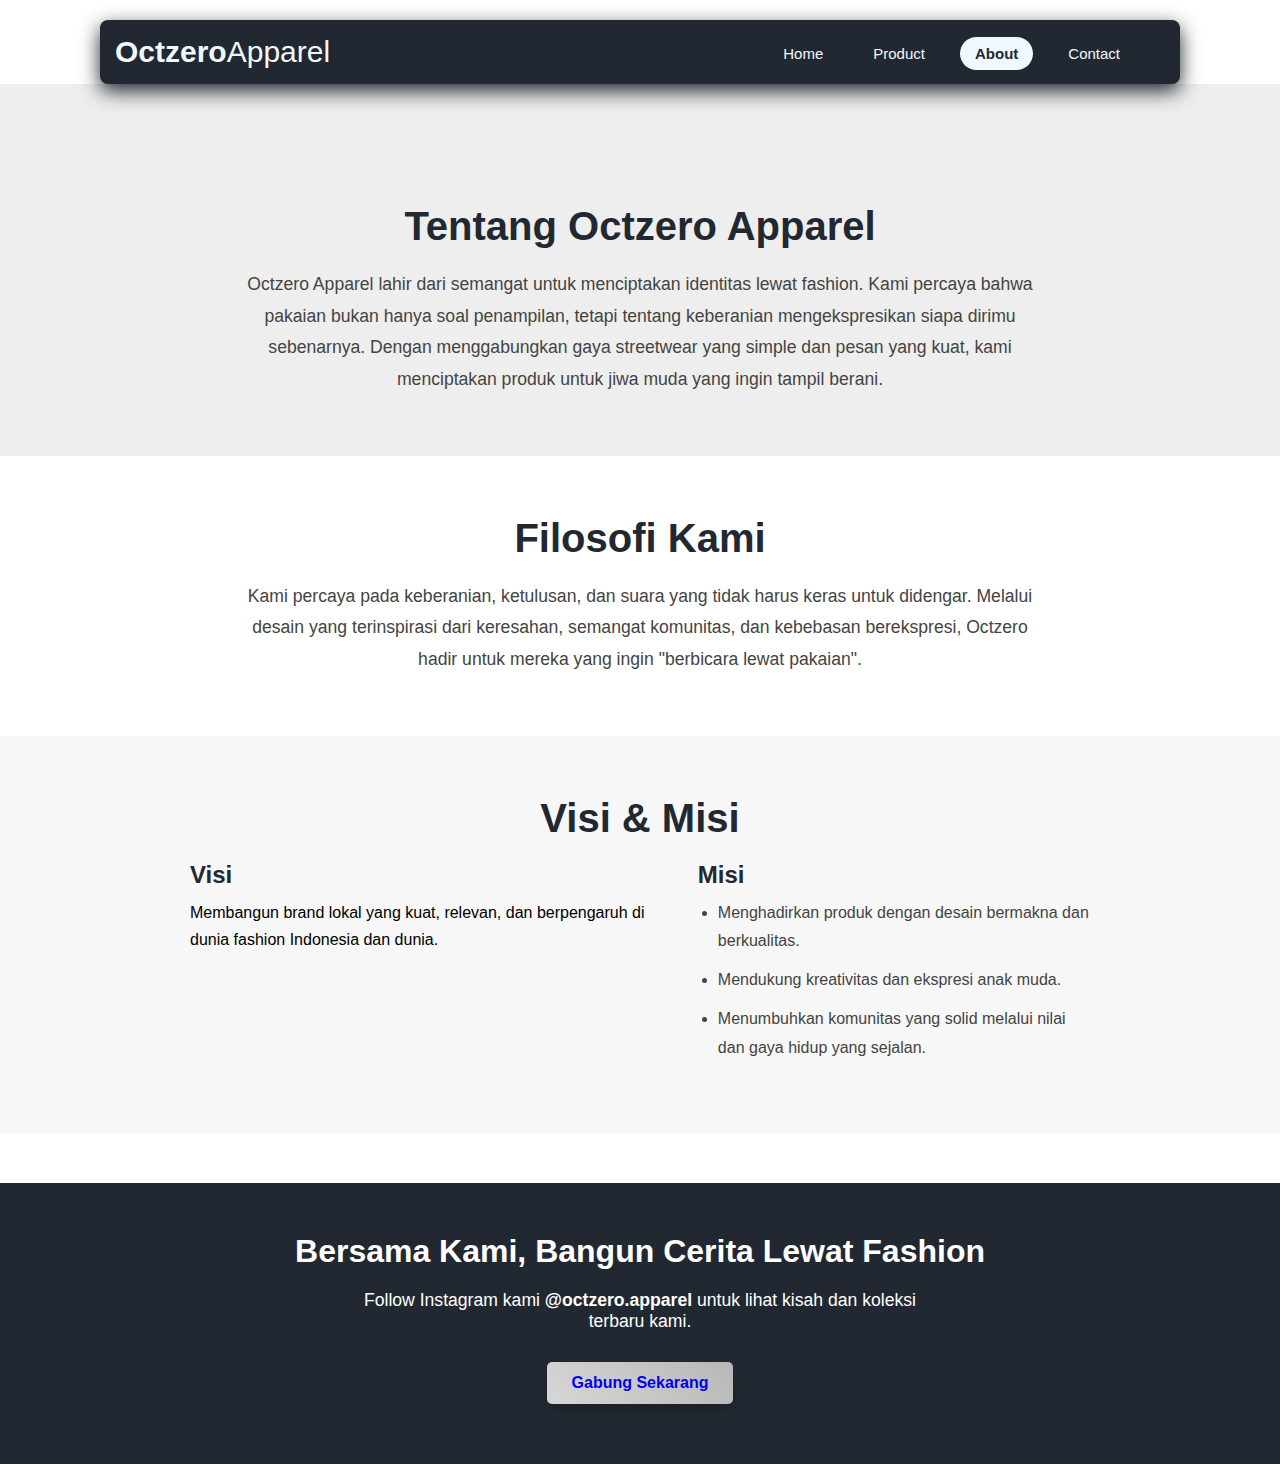
<file: About.html>
<!DOCTYPE html>
<html lang="en">
<head>
  <meta charset="UTF-8" />
  <meta name="viewport" content="width=device-width, initial-scale=1.0" />
  <title>OctZero.Apparel - About</title>

  <!-- CSS -->
  <link rel="stylesheet" href="style.css" />
  <script src="script.js" defer></script>
</head>
<body>
  <!-- HEADER -->
  <div class="fContainer">
    <nav class="wrapper">
      <div class="Brand">
        <div class="FirstName">Octzero</div>
        <div class="LastName">Apparel</div>
      </div>
      <ul class="Navigation">
        <li><a href="index.html" class="hover">Home</a></li>
        <li><a href="Product.html" class="hover">Product</a></li>
        <li><a href="About.html" class="active">About</a></li>
        <li><a href="Contact.html" class="hover">Contact</a></li>
        <li><img src="logo.jpeg" alt="Logo"></li>
      </ul>
    </nav>
  </div>

  <!-- SECTION: Tentang Brand -->
  <section class="section-grey center">
    <h1 class="section-title">Tentang Octzero Apparel</h1>
    <p class="section-paragraph">
      Octzero Apparel lahir dari semangat untuk menciptakan identitas lewat fashion. Kami percaya bahwa pakaian bukan hanya soal penampilan, tetapi tentang keberanian mengekspresikan siapa dirimu sebenarnya. Dengan menggabungkan gaya streetwear yang simple dan pesan yang kuat, kami menciptakan produk untuk jiwa muda yang ingin tampil berani.
    </p>
  </section>

  <!-- SECTION: Filosofi -->
  <section class="section-white center">
    <h2 class="section-title">Filosofi Kami</h2>
    <p class="section-paragraph">
      Kami percaya pada keberanian, ketulusan, dan suara yang tidak harus keras untuk didengar. Melalui desain yang terinspirasi dari keresahan, semangat komunitas, dan kebebasan berekspresi, Octzero hadir untuk mereka yang ingin "berbicara lewat pakaian".
    </p>
  </section>

  <!-- SECTION: Visi Misi -->
  <section class="section-light">
    <div class="content-box">
      <h2 class="section-title center">Visi & Misi</h2>
      <div class="visimisi-list">
        <div>
          <h3 class="section-subtitle">Visi</h3>
          <p>Membangun brand lokal yang kuat, relevan, dan berpengaruh di dunia fashion Indonesia dan dunia.</p>
        </div>
        <div>
          <h3 class="section-subtitle">Misi</h3>
          <ul class="styled-list">
            <li>Menghadirkan produk dengan desain bermakna dan berkualitas.</li>
            <li>Mendukung kreativitas dan ekspresi anak muda.</li>
            <li>Menumbuhkan komunitas yang solid melalui nilai dan gaya hidup yang sejalan.</li>
          </ul>
        </div>
      </div>
    </div>
  </section>

  <!-- FOOTER CTA -->
  <footer class="footer-cta">
    <h2>Bersama Kami, Bangun Cerita Lewat Fashion</h2>
    <p>Follow Instagram kami <strong>@octzero.apparel</strong> untuk lihat kisah dan koleksi terbaru kami.</p>
    <button class="btn2" style="padding: 12px 25px; font-size: 1rem; background-color: white; color: #222831; border: none; border-radius: 5px; cursor: pointer;"><a href="https://www.instagram.com/__08yzz/">Gabung Sekarang</a></button>
  </footer>
</body>
</html>
</file>
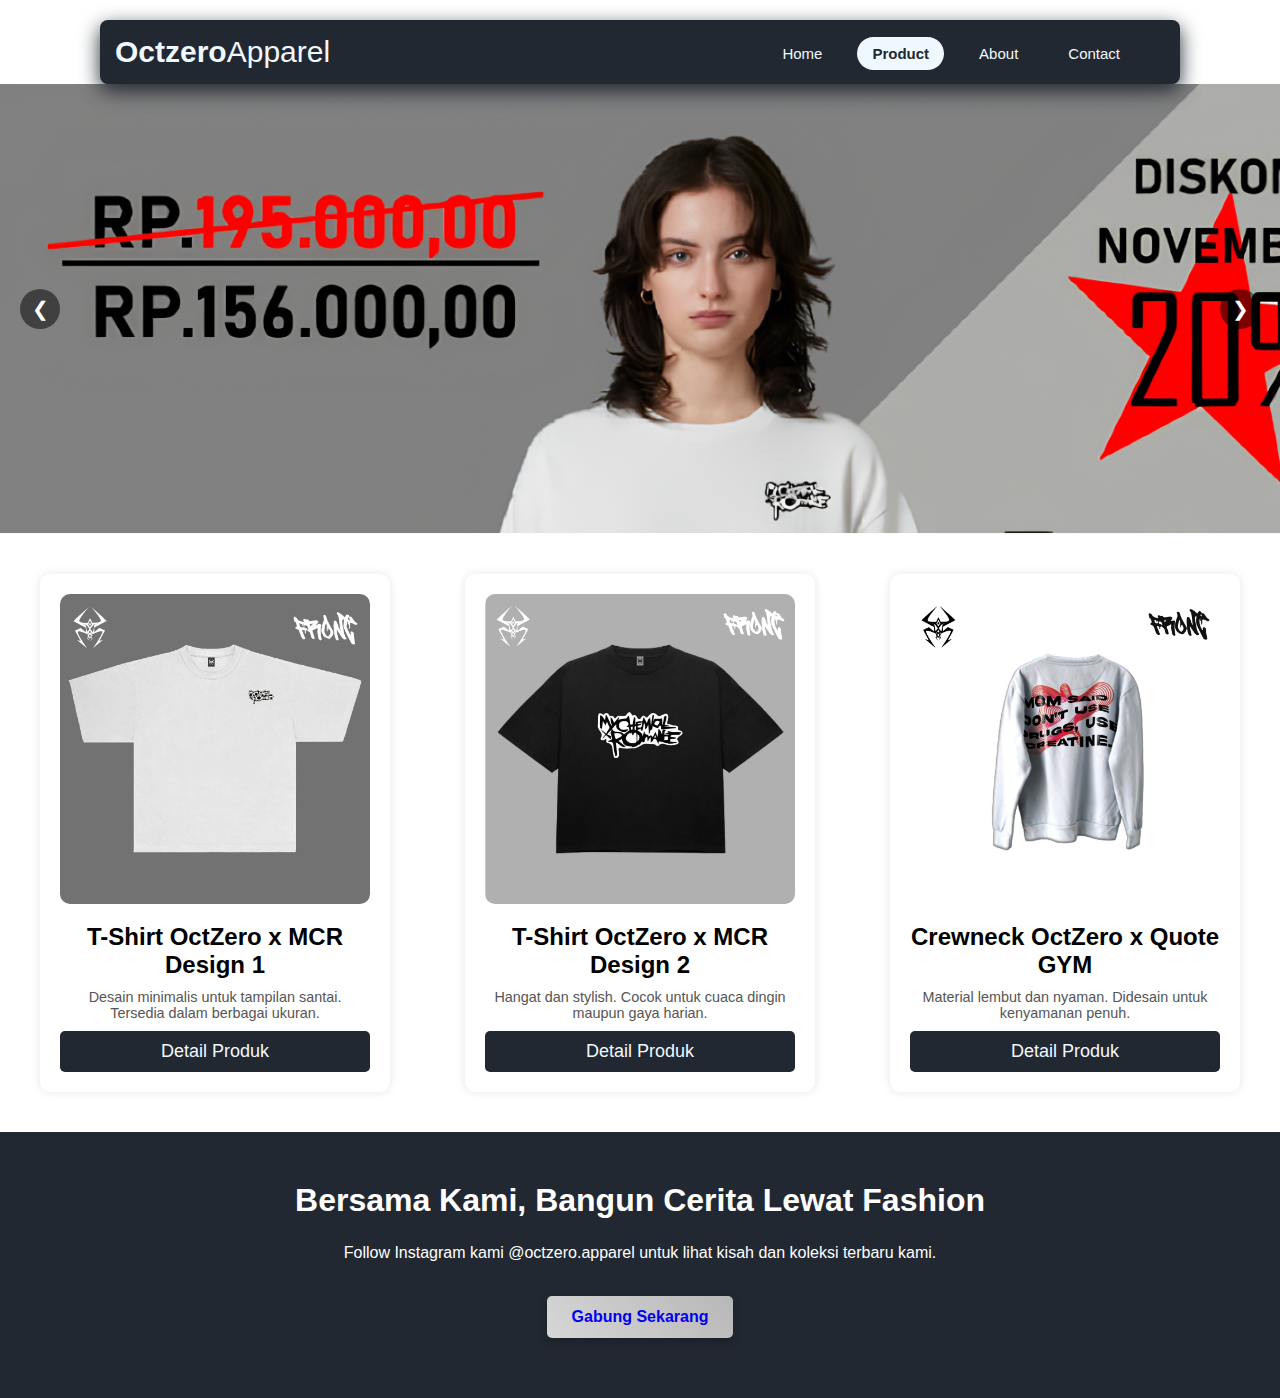
<file: Product.html>
<!DOCTYPE html>
<html lang="en">
<head>
  <meta charset="UTF-8" />
  <meta name="viewport" content="width=device-width, initial-scale=1.0" />
  
  <!-- CSS -->
  <link rel="stylesheet" href="style.css">
  <script src="script.js" defer></script>

  <title>OctZero.Apparel</title>

</head>

<body>
  <!-- HEADER -->
  <div class="fContainer">
    <nav class="wrapper"> 
      <div class="Brand">
        <div class="FirstName">Octzero</div>
        <div class="LastName">Apparel</div>
      </div>
      <ul class="Navigation">
        <li><a href="index.html" class="hover">Home</a></li>
        
        <li class="dropdown">
         <a href="Product.html" class="active">Product</a>
         <ul class="dropdown-menu">
            <li><a href="T-Shirt.html">T-Shirt</a></li>
            <li><a href="Crewneck.html">Crewneck</a></li>
            <li><a href="#">Hoodie</a></li>
         </ul>
        </li>

        <li><a href="About.html" class="hover">About</a></li>
        <li><a href="Contact.html" class="hover">Contact</a></li>
        <li><img src="logo.jpeg" alt="..."></li>
      </ul>
    </nav>
  </div>

  <div class="banner">
  <img src="flyer_hd.png" alt="Slide 1" class="slide active"/>
  <img src="ambasador_edit.png" alt="Slide 2" class="slide"/>
  <img src="diskon_hd2.png" alt="Slide 3" class="slide"/>

  <div class="prev">&#10094;</div>
  <div class="next">&#10095;</div>

  <div class="dots">
    <span class="active"></span>
    <span></span>
    <span></span>
  </div>
</div>


  <script>
  document.addEventListener("DOMContentLoaded", function () {
    let slideIndex = 0;
    const slides = document.querySelectorAll(".banner .slide");
    const dots = document.querySelectorAll(".dots span"); // opsional
    const nextBtn = document.querySelector(".next");
    const prevBtn = document.querySelector(".prev");

    function showSlide(index) {
      slides.forEach((slide, i) => {
        slide.classList.remove("active");
        if (i === index) slide.classList.add("active");
      });

      if (dots.length) {
        dots.forEach((dot, i) => {
          dot.classList.remove("active");
          if (i === index) dot.classList.add("active");
        });
      }
    }

    function nextSlide() {
      slideIndex = (slideIndex + 1) % slides.length;
      showSlide(slideIndex);
    }

    function prevSlide() {
      slideIndex = (slideIndex - 1 + slides.length) % slides.length;
      showSlide(slideIndex);
    }

    // Event Listener tombol
    if (nextBtn) nextBtn.addEventListener("click", nextSlide);
    if (prevBtn) prevBtn.addEventListener("click", prevSlide);

    // Event Listener dot navigasi (opsional)
    if (dots.length) {
      dots.forEach((dot, idx) => {
        dot.addEventListener("click", () => {
          slideIndex = idx;
          showSlide(slideIndex);
        });
      });
    }

    // Auto slide
    setInterval(nextSlide, 5000);

    // Tampilkan slide pertama
    showSlide(slideIndex);
  });
</script>



  <!-- PRODUK -->
 <main class="product-grid">
  <div id="productPopup" class="product-popup">
    <div class="popup-content">
      <span class="close-btn">&times;</span>
      <img src="artikel2_front.png" alt="Detail Produk" />
      <h2>Nama Produk</h2>
      <p>Deskripsi lengkap produk di sini. Material, ukuran, dll.</p>
      <button>Tambahkan ke Keranjang</button>
    </div>
  </div>

  
  <div class="product-card">
    <img src="artikel1_front.jpeg" alt="T-Shirt">
    <h2>T-Shirt OctZero x MCR Design 1</h2>
    <p>Desain minimalis untuk tampilan santai. Tersedia dalam berbagai ukuran.</p>
    <button class="detail-btn"> <a href="T-Shirt.html">Detail Produk</a></button>
  </div>
  
  <div class="product-card">
    <img src="artikel2_front.png" alt="Crewneck Dummy">
    <h2>T-Shirt OctZero x MCR Design 2</h2>
    <p>Hangat dan stylish. Cocok untuk cuaca dingin maupun gaya harian.</p>
    <button class="detail-btn"><a href="T-Shirt.html">Detail Produk</a></button>
  </div>
  
  <div class="product-card">
    <img src="Crewneck.png" alt="Hoodie Dummy">
    <h2>Crewneck OctZero x Quote GYM</h2>
    <p>Material lembut dan nyaman. Didesain untuk kenyamanan penuh.</p>
    <button class="detail-btn"><a href="Crewneck.html">Detail Produk</a></button>
  </div>
</main>

  
<script>

  const buttons = document.querySelectorAll('.product-card button');
  const popup = document.getElementById('productPopup');
  const popupImg = popup.querySelector('img');
  const popupTitle = popup.querySelector('h2');
  const popupDesc = popup.querySelector('p');
  const closeBtn = popup.querySelector('.close-btn');

  buttons.forEach(btn => {
    btn.addEventListener('click', () => {
      // Semua produk akan keluar popup dengan gambar dan info sama
      popupImg.src = 'artikel1_back1.jpeg';  // GANTI dengan gambar yang lo mau tampil terus
      popupTitle.innerText = 'OctZero Collection';
      popupDesc.innerText = 'Ini deskripsi sama untuk semua produk. Material premium, tersedia dalam berbagai ukuran.';
      
      popup.classList.add('active');
    });
  });

  closeBtn.addEventListener('click', () => {
    popup.classList.remove('active');
  });

  window.addEventListener('click', (e) => {
    if (e.target === popup) {
      popup.classList.remove('active');
    }
  });
</script>

    <!-- Footer CTA -->
  <section style="text-align: center; padding: 50px 20px; background-color: #222831; color: white;">
    <h2 style="font-size: 2rem;">Bersama Kami, Bangun Cerita Lewat Fashion</h2>
    <p style="max-width: 600px; margin: 20px auto;">
      Follow Instagram kami @octzero.apparel untuk lihat kisah dan koleksi terbaru kami.
    </p>
    <button class="btn2" style="padding: 12px 25px; font-size: 1rem; background-color: white; color: #222831; border: none; border-radius: 5px; cursor: pointer;"><a href="https://www.instagram.com/__08yzz/">Gabung Sekarang</a></button>
  </section>
  </div>
</div>

</body>
</html>
</file>
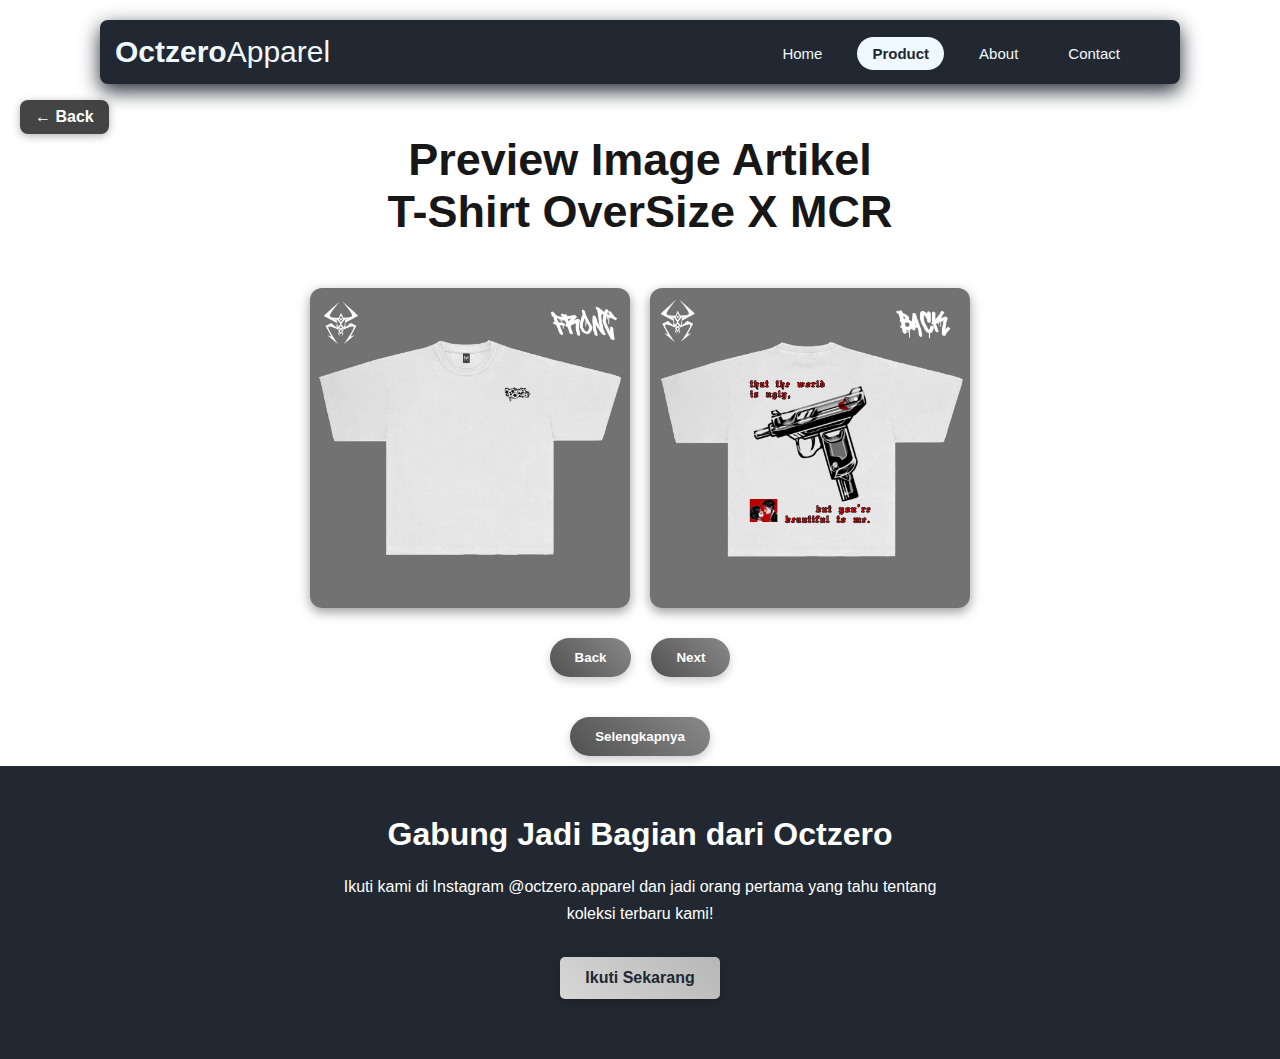
<file: T-Shirt.html>
<!DOCTYPE html>
<html lang="en">
<head>
  <meta charset="UTF-8" />
  <meta name="viewport" content="width=device-width, initial-scale=1.0"/>
  <link rel="stylesheet" href="style.css">
  <title>OctZero.ID</title>
</head>
<body>

  <a href="Product.html" class="btn-back">← Back</a>

  <!-- HEADER -->
  <div class="fContainer">
    <nav class="wrapper"> 
      <div class="Brand">
        <div class="FirstName">Octzero</div>
        <div class="LastName">Apparel</div>
      </div>
      <ul class="Navigation">
        <li><a href="index.html" class="hover">Home</a></li>
        
        <li class="dropdown">
         <a href="Product.html" class="active">Product</a>
         <ul class="dropdown-menu">
            <li><a href="T-Shirt.html">T-Shirt</a></li>
            <li><a href="#">Crewneck</a></li>
            <li><a href="#">Hoodie</a></li>
         </ul>
        </li>

        <li><a href="About.html" class="hover">About</a></li>
        <li><a href="Contact.html" class="hover">Contact</a></li>
        <li><img src="logo.jpeg" alt="..."></li>
      </ul>
    </nav>
  </div>

  <div class="keterangan">
    <h2>Preview Image Artikel <br>T-Shirt OverSize X MCR</h2>
    </div>
    <div class="preview-container">
      <img id="preview" src="artikel1_front.jpeg" alt="Depan">
      <img id="preview2" src="artikel1_back.jpeg" alt="Belakang">
    </div>

  <div class="wrapper-btn">
  <button class="btn" onclick="back()">Back</button>
  <button class="btn" onclick="next()">Next</button>
  <br><br>
  </div>
  <div class="wrapper-btn">
  <section id="about"></section>
  <button class="btn" onclick="tambahdata()">Selengkapnya</button>
  </div>


<!-- CTA -->
  <section style="text-align: center; padding: 50px 20px; background-color: #222831; color: white;">
    <h2 style="font-size: 2rem;">Gabung Jadi Bagian dari Octzero</h2>
    <p style="max-width: 600px; margin: 20px auto;">Ikuti kami di Instagram @octzero.apparel dan jadi orang pertama yang tahu tentang koleksi terbaru kami!</p>
    <button class="btn2" style="padding: 12px 25px; font-size: 1rem; border: none; border-radius: 5px; background-color: white; color: #222831; cursor: pointer;">Ikuti Sekarang</button>
  </section>
  <script>
    const gambarList = [
      "artikel1_front.jpeg",
      "artikel1_back.jpeg",
      "Detail_Mcr1.png",
      "Detail_Mcr2.png"
    ];

    let currentIndex = 0;

    function updatePreview() {
      const preview1 = document.getElementById("preview");
      const preview2 = document.getElementById("preview2");
      preview1.setAttribute("src", gambarList[currentIndex]);
      const nextIndex = (currentIndex + 1) % gambarList.length;
      preview2.setAttribute("src", gambarList[nextIndex]);
    }

    function next() {
      currentIndex++;
      if (currentIndex >= gambarList.length) currentIndex = 0;
      updatePreview();
    }

    function back() {
      currentIndex--;
      if (currentIndex < 0) currentIndex = gambarList.length - 1;
      updatePreview();
    }

    function tambahdata() {
      const aboutSection = document.getElementById("about");
      if (aboutSection.childElementCount === 0) {
        const heading = document.createElement("h1");
        heading.textContent = "T-Shirt OverSize OctZero X MCR";
        const pharagraf = document.createElement("p");
        pharagraf.textContent = "Bahan menggunakan cotton combed 20s, menggunakan print plastisol.";
        aboutSection.append(heading, pharagraf);
      }
    }

    // ini bagian 2


  </script>
</body>
</html>
</file>
<file: style.css>
/* ===================== RESET DAN GLOBAL ===================== */
*, html, body {
  margin: 0;
  padding: 0;
  font-family: "Helvetica", Arial, sans-serif;
  box-sizing: border-box;
}

/* ===================== NAVBAR / HEADER ===================== */
.fContainer {
  position: relative;
  width: 100%;
  background-color: transparent;
}

.wrapper {
  position: relative;
  width: 90%;
  max-width: 1080px;
  margin: 20px auto 0 auto;
  z-index: 1000;
  display: flex;
  justify-content: space-between;
  align-items: center;
  font-size: 20px;
  padding: 15px;
  background-color: #222831;
  border-radius: 8px;
  box-shadow: 0 7px 20px 0 #222831;
}

.Brand {
  display: flex;
  font-size: 1.5em;
  text-transform: capitalize;
}

.FirstName,
.LastName {
  color: aliceblue;
}

.FirstName {
  font-weight: 700;
}

.LastName {
  font-weight: 400;
}

.Navigation {
  display: flex;
  justify-content: space-between;
  align-items: center;
  flex-wrap: nowrap;
}

.navigasi h1,
.navigasi ul {
  white-space: nowrap;
}

.Navigation > li {
  list-style-type: none;
  padding: 0 10px;
  position: relative;
}

.Navigation > li > a {
  color: aliceblue;
  font-size: 15px;
  text-decoration: none;
  text-transform: capitalize;
  padding: 8px 15px;
  border-radius: 20px;
  transition: all 0.3s ease;
}

.Navigation > li > a.active {
  background-color: aliceblue;
  color: #222831;
  font-weight: bold;
}

.Navigation > li > a:hover {
  color: #DCD7C9;
}

.Navigation > li > a.active:hover {
  color: #222831;
}

.Navigation > li > img {
  display: none;
}

/* ===================== DROPDOWN MENU ===================== */
.dropdown-menu {
  display: none;
  position: absolute;
  top: 100%;
  left: 0;
  background-color: #ffffff;
  border-radius: 8px;
  padding: 10px 0;
  min-width: 160px;
  box-shadow: 0 8px 20px rgba(0,0,0,0.2);
  z-index: 1000;
}

.dropdown:hover .dropdown-menu {
  display: block;
}

.dropdown-menu li {
  list-style: none;
  padding: 0;
}

.dropdown-menu li a {
  display: block;
  padding: 12px 20px;
  color: #222831;
  text-decoration: none;
  font-size: 14px;
  transition: background 0.3s, color 0.3s;
}

.dropdown-menu li a:hover {
  background-color: #f0f0f0;
  color: #222831;
}

/* ===================== BANNER ===================== */
.banner {
  width: 100%;
  height: 50vh;
  position: relative;
  overflow: hidden;
  margin: 0;
}

.banner img {
  width: 100%;
  height: 100%;
  object-fit: contain;
}

.banner img.slide {
  display: none;
  width: 100%;
  height: 100%;
  object-fit: cover;
  position: absolute;
  top: 0;
  left: 0;
  transition: opacity 0.5s ease-in-out;
  z-index: 1;
}

.banner img.slide.active {
  display: block;
  z-index: 2;
}


.prev, .next {
  position: absolute;
  top: 50%;
  transform: translateY(-50%);
  background: rgba(0,0,0,0.5);
  color: #fff;
  width: 40px;
  height: 40px;
  display: flex;
  justify-content: center;
  align-items: center;
  border-radius: 50%;
  cursor: pointer;
  font-size: 20px;
  z-index: 10;
}

.prev {
  left: 20px;
}

.next {
  right: 20px;
}

@media (max-width: 768px) {
  .prev, .next {
    width: 30px;
    height: 30px;
    font-size: 16px;
  }

  .prev {
    left: 10px;
  }

  .next {
    right: 10px;
  }
}


/* ===================== PRODUCT GRID ===================== */
.product-grid {
  display: flex;
  justify-content: center;
  flex-wrap: wrap;
  gap: 30px;
  padding: 40px;
  background-color: white;
   align-items: stretch; /* Biar semua .product-card punya tinggi yang sama */
}

.product-card {
  background-color: white;
  padding: 20px;
  border-radius: 10px;
  box-shadow: 0 0 10px rgba(0,0,0,0.1);
  max-width: 350px;
  text-align: center;
}

.product-card img {
  width: 100%;
  height: auto;
  border-radius: 10px;
  aspect-ratio: 1 / 1;
  object-fit: cover;
}

.product-card h2 {
  margin: 15px 0 10px;
}

.product-card p {
  font-size: 0.9em;
  color: #555;
}

.product-card button {
  margin-top: 10px;
  padding: 10px 20px;
  background-color: #222831;
  color: white;
  border: none;
  border-radius: 5px;
  cursor: pointer;
  width: 100%;
  height: auto;
}

.product-card button:hover {
  background-color: #393E46;
}

/* ===================== CONTACT ===================== */
.contact-section {
  background-color: #f5f5f5;
  padding: 80px 20px;
}

.contact-container {
  max-width: 1080px;
  margin: 0 auto;
  background-color: white;
  padding: 60px;
  border-radius: 15px;
  box-shadow: 0 10px 25px rgba(0,0,0,0.1);
}

.contact-container h2 {
  font-size: 2.2rem;
  margin-bottom: 40px;
  text-align: center;
  color: #222831;
}

.contact-form {
  display: flex;
  flex-direction: column;
  gap: 20px;
}

.contact-form label {
  font-weight: 600;
  color: #333;
}

.contact-form input,
.contact-form textarea {
  padding: 12px 15px;
  font-size: 1rem;
  border: 1px solid #ccc;
  border-radius: 8px;
  background-color: #fafafa;
  transition: border 0.3s ease;
}

.contact-form input:focus,
.contact-form textarea:focus {
  border-color: #222831;
  outline: none;
}

.contact-form button {
  width: fit-content;
  padding: 12px 30px;
  font-size: 1rem;
  font-weight: bold;
  background-color: #222831;
  color: white;
  border: none;
  border-radius: 8px;
  cursor: pointer;
  transition: background-color 0.3s ease;
}

.contact-form button:hover {
  background-color: #393E46;
}

.contact-info {
  margin-top: 50px;
  padding-top: 30px;
  border-top: 1px solid #ddd;
}

.contact-info h3 {
  font-size: 1.5rem;
  margin-bottom: 20px;
  color: #222831;
}

.contact-info ul {
  list-style: none;
  padding: 0;
  font-size: 1rem;
  color: #555;
  line-height: 1.8;
}

.contact-info ul li {
  margin-bottom: 8px;
}

/* ===================== POPUP ===================== */
.product-popup {
  display: none;
  position: fixed;
  top: 0;
  left: 0;
  width: 100%;
  height: 100%;
  backdrop-filter: blur(10px);
  background-color: rgba(0, 0, 0, 0.5);
  z-index: 9999;
  justify-content: center;
  align-items: center;
}

.product-popup.active {
  display: flex;
}

.popup-content {
  background: #fff;
  padding: 30px;
  border-radius: 12px;
  width: 90%;
  max-width: 700px;
  text-align: center;
  position: relative;
  animation: fadeIn 0.3s ease-in-out;
}

.popup-content h2 {
  margin: 20px 0 10px;
}

.popup-content p {
  font-size: 1rem;
  color: #555;
}

.popup-images {
  display: flex;
  gap: 10px;
  justify-content: center;
  flex-wrap: wrap;
}

.popup-images img {
  width: 30%;
  border-radius: 8px;
  aspect-ratio: 1 / 1;
  object-fit: cover;
}

.close-btn {
  position: absolute;
  top: 10px;
  right: 15px;
  font-size: 24px;
  color: #222831;
  cursor: pointer;
}

/* ===================== TYPOGRAPHY SECTION ===================== */
section h1, section h2, section h3 {
  font-weight: 700;
}

section p {
  font-size: 1rem;
  line-height: 1.7;
}

section ul li {
  margin-bottom: 10px;
}

/* ===================== RESPONSIVE ===================== */
@media (max-width: 768px) {
  .wrapper {
    flex-direction: column;
    padding: 20px;
  }

  .Navigation {
    flex-direction: column;
    gap: 10px;
    margin-top: 10px;
  }

  .product-grid {
    flex-direction: column;
    align-items: center;
  }

  section {
    padding: 40px 15px;
  }

  .contact-container {
    padding: 40px 20px;
  }

  .contact-form button {
    width: 100%;
    text-align: center;
  }
}

/* ===================== SLIDER CONTROLS (OPTIONAL) ===================== */
.prev, .next {
  position: absolute;
  top: 50%;
  transform: translateY(-50%);
  background: rgba(0,0,0,0.5);
  color: #fff;
  width: 40px;
  height: 40px;
  display: flex;
  justify-content: center;
  align-items: center;
  border-radius: 50%;
  cursor: pointer;
  font-size: 20px;
}

/* ===================== ANIMATION ===================== */
@keyframes fadeIn {
  from { opacity: 0; transform: scale(0.95); }
  to { opacity: 1; transform: scale(1); }
}

/* ===================== SECTION & TEXT STYLE ===================== */
.section-grey {
  background-color: #EEEEEE;
  padding: 120px 20px 60px 20px;
}

.section-white {
  background-color: #fff;
  padding: 60px 20px;
}

.section-light {
  background-color: #f7f7f7;
  padding: 60px 20px;
}

.section-title {
  font-size: 2.5rem;
  margin-bottom: 20px;
  color: #222831;
}

.section-subtitle {
  font-size: 1.5rem;
  margin-bottom: 10px;
  color: #222831;
}

.section-paragraph {
  max-width: 800px;
  margin: auto;
  font-size: 1.1rem;
  color: #444;
  line-height: 1.8;
}

.center {
  text-align: center;
}

.content-box {
  max-width: 900px;
  margin: auto;
}

.visimisi-list {
  display: flex;
  flex-direction: column;
  gap: 30px;
}

.styled-list {
  padding-left: 20px;
  color: #444;
  line-height: 1.8;
}

/* ===================== FOOTER CTA ===================== */
.footer-cta {
  margin-top: 50px;
  text-align: center;
  padding: 50px 20px;
  background-color: #222831;
  color: white;
}

.footer-cta h2 {
  font-size: 2rem;
  margin-bottom: 15px;
}

.footer-cta p {
  max-width: 600px;
  margin: 20px auto;
  font-size: 1rem;
}

.footer-cta button {
  padding: 12px 25px;
  font-size: 1rem;
  background-color: white;
  color: #222831;
  border: none;
  border-radius: 5px;
  cursor: pointer;
  transition: 0.3s;
}

.footer-cta button:hover {
  background-color: #DCD7C9;
}

@media (min-width: 768px) {
  .product-grid {
    justify-content: space-between;
  }

  .visimisi-list {
    flex-direction: row;
    justify-content: space-between;
  }

  .footer-cta p {
    font-size: 1.1rem;
  }
}

.wrapper-btn {
  display: flex;
  justify-content: center;
  margin-top: 20px;
}

.btn {
      background: linear-gradient(45deg, #515151, #898989);
      color: white;
      padding: 12px 25px;
      border: none;
      border-radius: 30px;
      font-weight: bold;
      box-shadow: 0 4px 10px rgba(0,0,0,0.2);
      transition: 0.3s ease;
      margin: 10px;
      cursor: pointer;
    }

    .btn:hover {
      transform: scale(1.05);
      box-shadow: 0 6px 15px rgba(0,0,0,0.3);
    }

    .btn:active {
      transform: scale(0.95);
    }
    

    .keterangan {
      color: #171717;
      display: flex;
      justify-content: center;
      text-align: center;
      margin: 50px;
      font-size: 30px;
    }

    .preview-container {
      display: flex;
      justify-content: center;
      gap: 20px;
      flex-wrap: wrap;
      margin-top: 20px;
    }

    .preview-container img {
      min-width: 100px;
      max-width: 320px;
      width: 100%;
      height: auto;
      border-radius: 12px;
      box-shadow: 0 4px 12px rgba(0, 0, 0, 0.4);
    }

    #about {
      color: #1c1c1c;
    }


a {
  text-decoration: none;
}

.btn2 {
      background: linear-gradient(45deg, #d7d7d7, #b7b7b7);
      color: white;
      padding: 12px 25px;
      border: none;
      border-radius: 30px;
      font-weight: bold;
      box-shadow: 0 4px 10px rgba(0,0,0,0.2);
      transition: 0.3s ease;
      margin: 10px;
      cursor: pointer;
    }

    .btn2:hover {
      transform: scale(1.05);
      box-shadow: 0 6px 15px rgba(0,0,0,0.3);
    }

    .btn2:active {
      transform: scale(0.95);
    }



    /* --- MEDIA QUERY: HP (mobile) --- */
@media (max-width: 768px) {
  .Navigation {
    flex-direction: column;
    gap: 10px;
  }

  .Navigation ul {
    flex-direction: column;
    align-items: center;
  }

  .preview-container {
    flex-direction: column;
  }

  
  h1 {
    font-size: 22px;
  }
}

.btn-back {
  position: absolute;
  top: 100px;
  left: 20px;
  padding: 8px 15px;
  background-color: #444;
  color: white;
  border-radius: 8px;
  text-decoration: none;
  font-weight: bold;
  box-shadow: 0 2px 8px rgba(0,0,0,0.3);
  z-index: 1000;
  transition: 0.3s;
}

.btn-back:hover {
  background-color: #666;
  transform: scale(1.05);
}

@media (max-width: 600px) {
  .btn-back {
    top: 10px;
    left: 10px;
    font-size: 14px;
    padding: 8px 14px;
  }
}

.detail-btn a {
  color: aliceblue;
  font-size: 18px;
}

.toast {
  position: fixed;
  bottom: 30px;
  left: 50%;
  transform: translateX(-50%);
  background-color: #222831;
  color: #fff;
  padding: 12px 25px;
  border-radius: 30px;
  font-size: 14px;
  opacity: 0;
  pointer-events: none;
  transition: opacity 0.4s ease;
  z-index: 9999;
}

.toast.show {
  opacity: 1;
}
</file>
